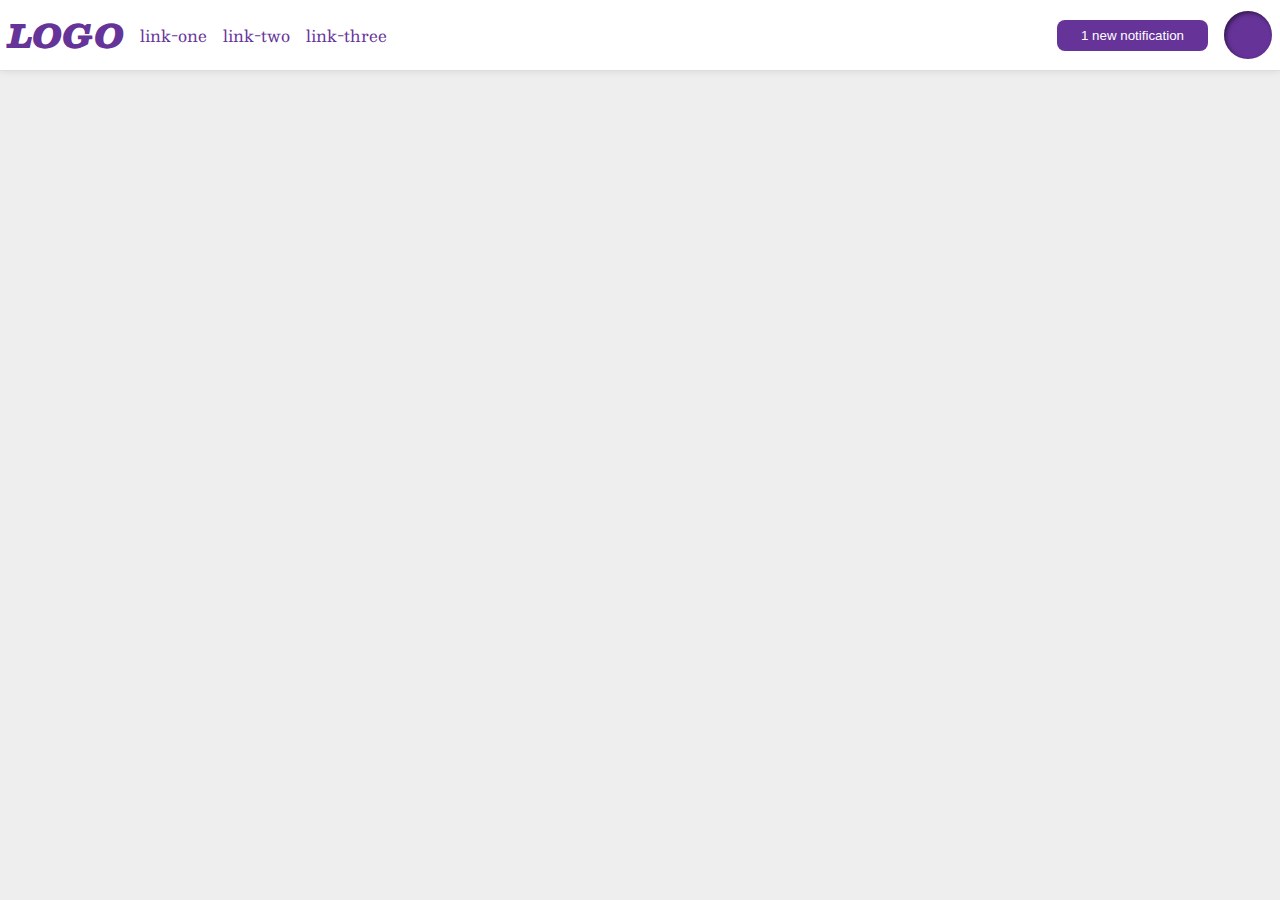
<file: foundations/flex/03-flex-header-2/index.html>
<!DOCTYPE html>
<html lang="en">
  <head>
    <meta charset="UTF-8">
    <meta http-equiv="X-UA-Compatible" content="IE=edge">
    <meta name="viewport" content="width=device-width, initial-scale=1.0">
    <title>Flex Header 2</title>
    <link rel="stylesheet" href="style.css">
  </head>
  <body>
    <div class="header">
      <div class="header-left">
        <div class="logo">
          LOGO
        </div>
        <ul class="links">
          <li><a href="https://google.com">link-one</a></li>
          <li><a href="https://google.com">link-two</a></li>
          <li><a href="https://google.com">link-three</a></li>
        </ul>
      </div>
      <div class="header-right">
        <button class="notifications">
          1 new notification
        </button>
        <div class="profile-image"></div>
      </div>
    </div>
  </body>
</html>
</file>
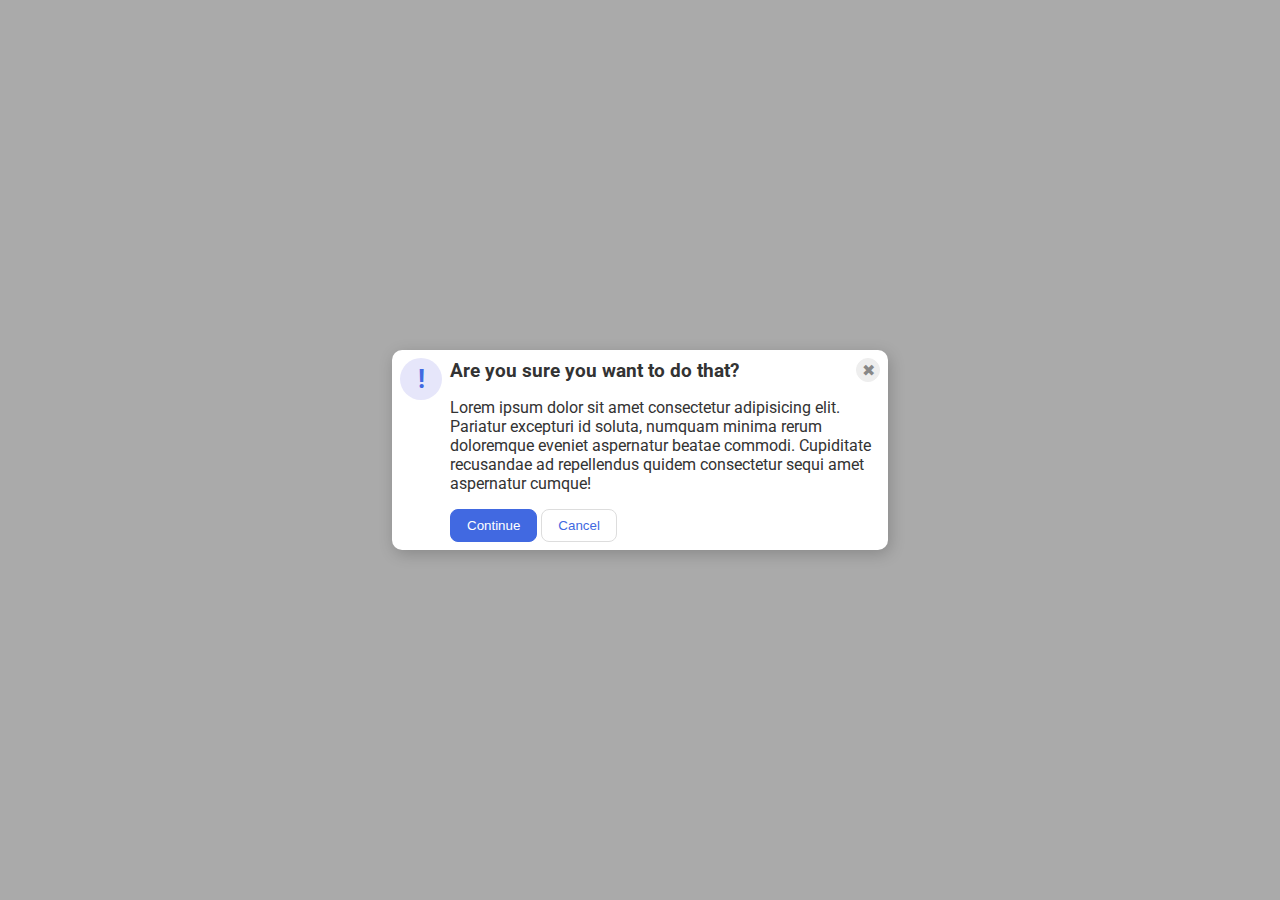
<file: foundations/flex/05-flex-modal/index.html>
<!DOCTYPE html>
<html lang="en">
  <head>
    <meta charset="UTF-8">
    <meta http-equiv="X-UA-Compatible" content="IE=edge">
    <meta name="viewport" content="width=device-width, initial-scale=1.0">
    <link rel="stylesheet" href="style.css">
    <title>Modal</title>
  </head>
  <body>
    <div class="modal">
      <div class="icon">!</div>
      <div class="container-main">
        <div class="header text">Are you sure you want to do that?
          <button class="close-button">✖</button>
        </div>
        <div class="text">Lorem ipsum dolor sit amet consectetur adipisicing elit. Pariatur excepturi id soluta, numquam minima rerum doloremque eveniet aspernatur beatae commodi. Cupiditate recusandae ad repellendus quidem consectetur sequi amet aspernatur cumque!</div>
        <div class="buttons">
          <button class="continue">Continue</button>
          <button class="cancel">Cancel</button>
        </div>
      </div>
    </div>
  </body>
</html>
</file>
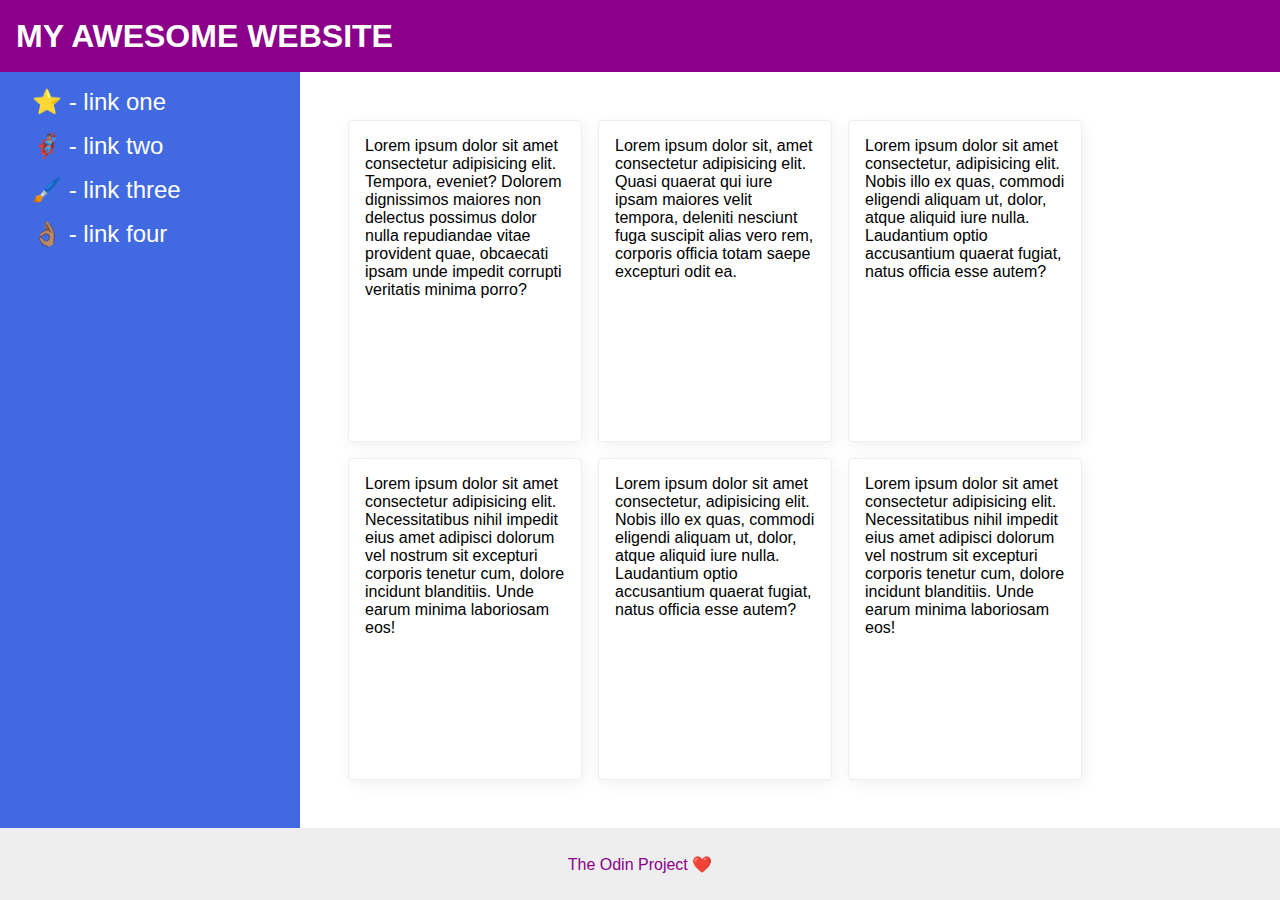
<file: foundations/flex/07-flex-layout-2/index.html>
<!DOCTYPE html>
<html lang="en">
  <head>
    <meta charset="UTF-8">
    <meta http-equiv="X-UA-Compatible" content="IE=edge">
    <meta name="viewport" content="width=device-width, initial-scale=1.0">
    <title>The Holy Grail</title>
    <link rel="stylesheet" href="style.css">
  </head>
  <body>
    <div class="container">
      <div class="header">
        MY AWESOME WEBSITE
      </div>
      
      <div class="content-container">
        <div class="sidebar">
          <ul>
            <li><a href="#">⭐ - link one</a></li>
            <li><a href="#">🦸🏽‍♂️ - link two</a></li>
            <li><a href="#">🖌️ - link three</a></li>
            <li><a href="#">👌🏽 - link four</a></li>
          </ul>
        </div>
        <div class="cards-container">
          <div class="card">Lorem ipsum dolor sit amet consectetur adipisicing elit. Tempora, eveniet? Dolorem dignissimos maiores non delectus possimus dolor nulla repudiandae vitae provident quae, obcaecati ipsam unde impedit corrupti veritatis minima porro?</div>
          <div class="card">Lorem ipsum dolor sit, amet consectetur adipisicing elit. Quasi quaerat qui iure ipsam maiores velit tempora, deleniti nesciunt fuga suscipit alias vero rem, corporis officia totam saepe excepturi odit ea.</div>
          <div class="card">Lorem ipsum dolor sit amet consectetur, adipisicing elit. Nobis illo ex quas, commodi eligendi aliquam ut, dolor, atque aliquid iure nulla. Laudantium optio accusantium quaerat fugiat, natus officia esse autem?</div>
          <div class="card">Lorem ipsum dolor sit amet consectetur adipisicing elit. Necessitatibus nihil impedit eius amet adipisci dolorum vel nostrum sit excepturi corporis tenetur cum, dolore incidunt blanditiis. Unde earum minima laboriosam eos!</div>
          <div class="card">Lorem ipsum dolor sit amet consectetur, adipisicing elit. Nobis illo ex quas, commodi eligendi aliquam ut, dolor, atque aliquid iure nulla. Laudantium optio accusantium quaerat fugiat, natus officia esse autem?</div>
          <div class="card">Lorem ipsum dolor sit amet consectetur adipisicing elit. Necessitatibus nihil impedit eius amet adipisci dolorum vel nostrum sit excepturi corporis tenetur cum, dolore incidunt blanditiis. Unde earum minima laboriosam eos!</div>
        </div>
      </div>
      
      <div class="footer">
        The Odin Project ❤️
      </div>
    </div>
  </body>
</html>
</file>
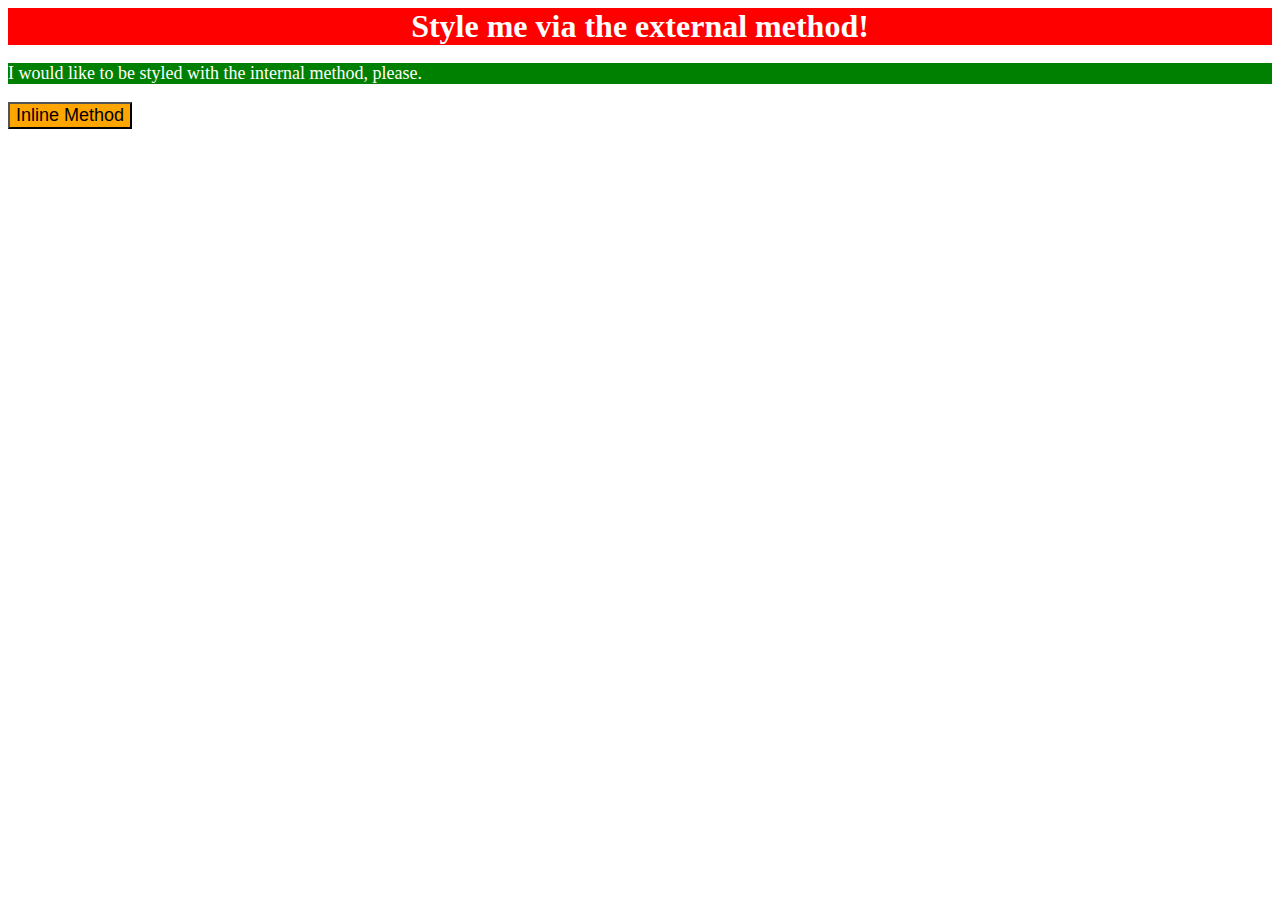
<file: foundations/intro-to-css/01-css-methods/index.html>
<!DOCTYPE html>
<html lang="en">
  <head>
    <meta charset="UTF-8">
    <meta http-equiv="X-UA-Compatible" content="IE=edge">
    <meta name="viewport" content="width=device-width, initial-scale=1.0">
    <link rel="stylesheet" href="./style.css">
    <title>Methods for Adding CSS</title>
    <style>
      p {
        background-color: green;
        color: white;
        font-size: 18px;
      }
    </style>
  </head>
  <body>
    <div>Style me via the external method!</div>
    <p>I would like to be styled with the internal method, please.</p>
    <button style="background-color: orange; font-size: 18px;">Inline Method</button>
  </body>
</html>
</file>
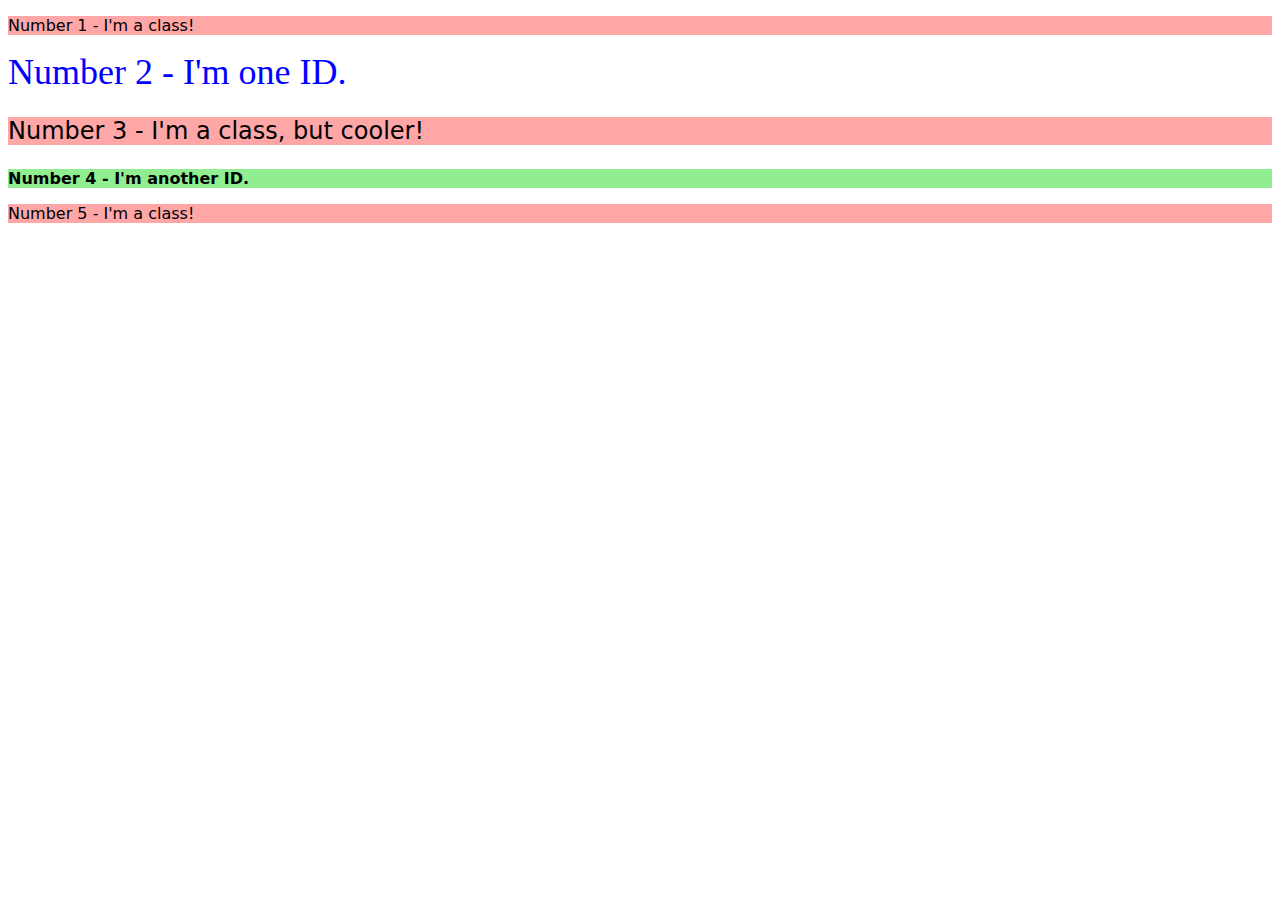
<file: foundations/intro-to-css/02-class-id-selectors/index.html>
<!DOCTYPE html>
<html lang="en">
  <head>
    <meta charset="UTF-8">
    <meta http-equiv="X-UA-Compatible" content="IE=edge">
    <meta name="viewport" content="width=device-width, initial-scale=1.0">
    <title>Class and ID Selectors</title>
    <link rel="stylesheet" href="style.css">
  </head>
  <body>
    <p class="background-font">Number 1 - I'm a class!</p>
    <div id="blue-big">Number 2 - I'm one ID.</div>
    <p class="background-font font-size">Number 3 - I'm a class, but cooler!</p>
    <div id="background-bold" class="background-font">Number 4 - I'm another ID.</div>
    <p class="background-font">Number 5 - I'm a class!</p>
  </body>
</html>
</file>
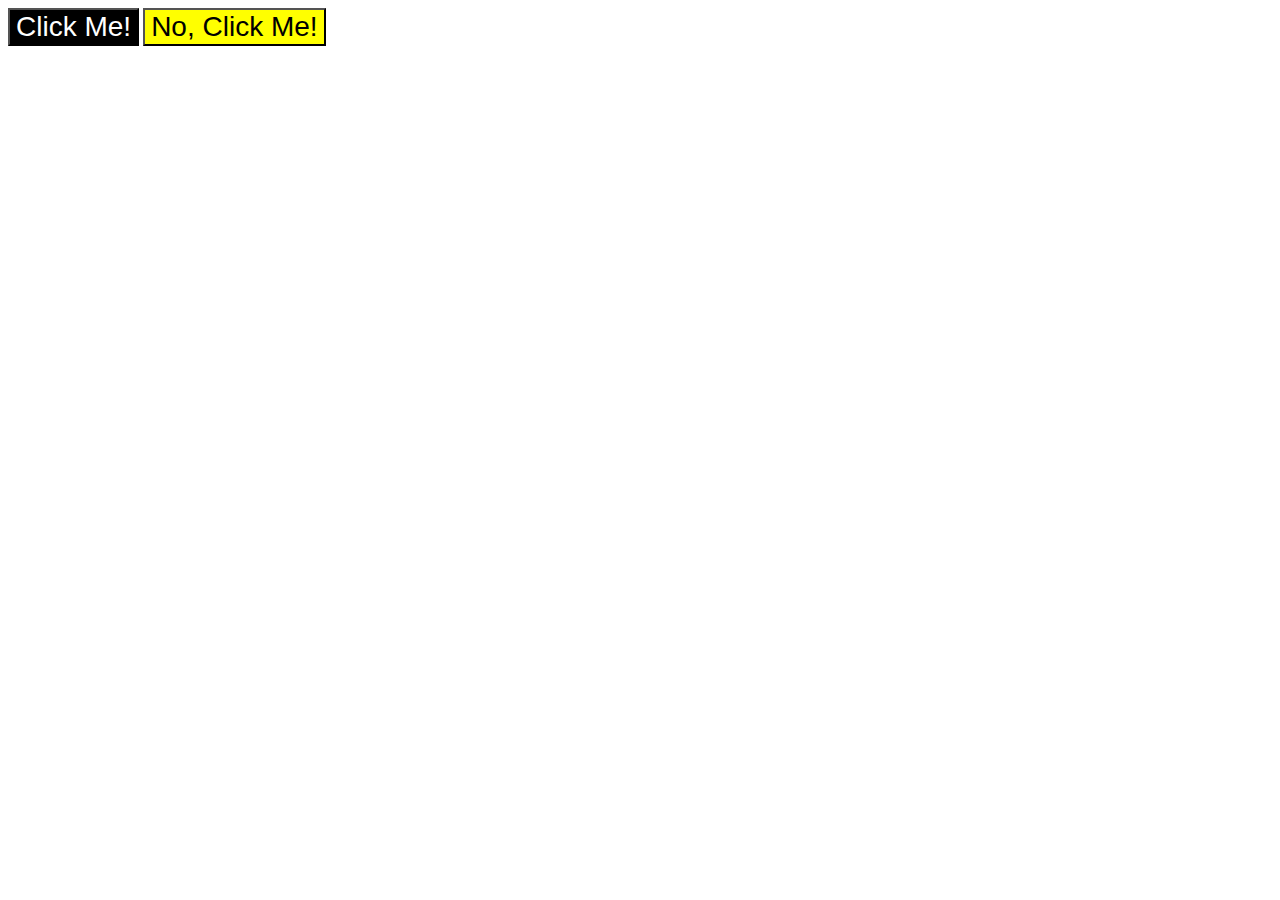
<file: foundations/intro-to-css/03-grouping-selectors/index.html>
<!DOCTYPE html>
<html lang="en">
  <head>
    <meta charset="UTF-8">
    <meta http-equiv="X-UA-Compatible" content="IE=edge">
    <meta name="viewport" content="width=device-width, initial-scale=1.0">
    <title>Grouping Selectors</title>
    <link rel="stylesheet" href="style.css">
  </head>
  <body>
    <button class="first-button">Click Me!</button>
    <button class="second-button">No, Click Me!</button>
  </body>
</html>
</file>
<file: foundations/flex/03-flex-header-2/style.css>
/* this is some magical font-importing.  
you'll learn about it later. */
@import url('https://fonts.googleapis.com/css2?family=Besley:ital,wght@0,400;1,900&display=swap');

body {
  margin: 0;
  background: #eee;
  font-family: Besley, serif;
}

.header {
  background: white;
  border-bottom: 1px solid #ddd;
  box-shadow: 0 0 8px rgba(0,0,0,.1);
  display: flex;
  padding: 8px;
  justify-content: space-between;
}

.header-left,
.header-right {
  display: flex;
  gap: 16px;
  align-items: center;
}

.profile-image {
  background: rebeccapurple;
  box-shadow: inset 2px 2px 4px rgba(0,0,0,.5);
  border-radius: 50%;
  width: 48px;
  height: 48px;
}

.logo {
  color: rebeccapurple;
  font-size: 32px;
  font-weight: 900;
  font-style: italic;
}

button {
  border: none;
  border-radius: 8px;
  background: rebeccapurple;
  color: white;
  padding: 8px 24px;
}

a {
  /* this removes the line under our links */
  text-decoration: none;
  color: rebeccapurple;
}

ul {
  list-style-type: none;
}

.links {
  display: flex;
  gap: 16px;
  margin: 0;
  padding: 0;
}
</file>
<file: foundations/flex/05-flex-modal/style.css>
@import url('https://fonts.googleapis.com/css2?family=Roboto:wght@400;700&display=swap');

html, body {
  height: 100%;
}

body {
  font-family: Roboto, sans-serif;
  margin: 0;
  background: #aaa;
  color: #333;
  /* I'll give you this one for free lol */
  display: flex;
  align-items: center;
  justify-content: center;
}

.modal {
  background: white;
  width: 480px;
  border-radius: 10px;
  box-shadow: 2px 4px 16px rgba(0,0,0,.2);
  display: flex;
  padding: 8px;
  gap: 8px;
}

.icon {
  color: royalblue;
  font-size: 26px;
  font-weight: 700;
  background: lavender;
  width: 42px;
  height: 42px;
  border-radius: 50%;
  display: flex;
  align-items: center;
  justify-content: center;
  flex-shrink: 0;
}

.close-button {
  background: #eee;
  border-radius: 50%;
  color: #888;
  font-weight: 400;
  font-size: 16px;
  height: 24px;
  width: 24px;
  display: flex;
  align-items: center;
  justify-content: center;
  border: 1px solid #eee;
  padding: 0;
}

button {
  cursor: pointer;
  padding: 8px 16px;
  border-radius: 8px;
}

button.continue {
  background: royalblue;
  border: 1px solid royalblue;
  color: white;
}

button.cancel {
  background: white;
  border: 1px solid #ddd;
  color: royalblue;
}

.container-main {
  display: flex;
  flex-direction: column;
  gap: 16px;
}

.header {
  display: flex;
  justify-content: space-between;
  align-items: center;
}

.header.text {
  font-weight: bold;
  font-size: 1.2rem;
}
</file>
<file: foundations/flex/07-flex-layout-2/style.css>
body {
  font-family: -apple-system, BlinkMacSystemFont, 'Segoe UI', Roboto, Oxygen, Ubuntu, Cantarell, 'Open Sans', 'Helvetica Neue', sans-serif;
  margin: 0;
  min-height: 100vh;
}

.header {
  height: 72px;
  background: darkmagenta;
  color: white;
  font-size: 32px;
  font-weight: 900;
  display: flex;
  align-items: center;
  padding: 0 16px;
}

.footer {
  height: 72px;
  background: #eee;
  color: darkmagenta;
  display: flex;
  justify-content: center;
  align-items: center;
}

.sidebar {
  width: 300px;
  background: royalblue;
  box-sizing: border-box;
  display: flex;
  flex-shrink: 0;
  padding: 16px;
}

.sidebar ul {
  list-style: none;
  padding: 0;
  margin: 0;
}

.sidebar li {
  margin-bottom: 16px;
}

.sidebar a {
  font-size: 24px;
  color: #ffffff;
  text-decoration: none;
  padding: 16px;
}

.card {
  border: 1px solid #eee;
  box-shadow: 2px 4px 16px rgba(0,0,0,.06);
  border-radius: 4px;
  width: 200px;
  padding: 16px;
}

.container {
  display: flex;
  flex-flow: column;
  height: 100vh;
  justify-content: space-between;
}

.content-container {
  display: flex;
  flex: 1;
}

.cards-container {
  padding: 48px;
  display: flex;
  flex-wrap: wrap;
  gap: 16px;
}
</file>
<file: foundations/intro-to-css/01-css-methods/style.css>
div {
    background-color: red;
    color: white;
    font-size: 32px;
    font-weight: bold;
    text-align: center;
}
</file>
<file: foundations/intro-to-css/02-class-id-selectors/style.css>
/* Add CSS Styling */
.background-font {
    background-color: #ffa7a7;
    font-family: Verdana, "DejaVu Sans", sans-serif;
}

#blue-big {
    color: #0000ff;
    font-size: 36px;
}

.font-size {
    font-size: 24px;
}

#background-bold {
    background-color: #90ee90;
    font-weight: bold;
}
</file>
<file: foundations/intro-to-css/03-grouping-selectors/style.css>
/* Add CSS Styling */
.first-button,
.second-button {
    font-size: 28px;
    font-family: Helvetica, "Times New Roman", sans-serif;
}

.first-button {
    background-color: #000000;
    color: #ffffff;
}

.second-button {
    background-color: #ffff00;
}
</file>
